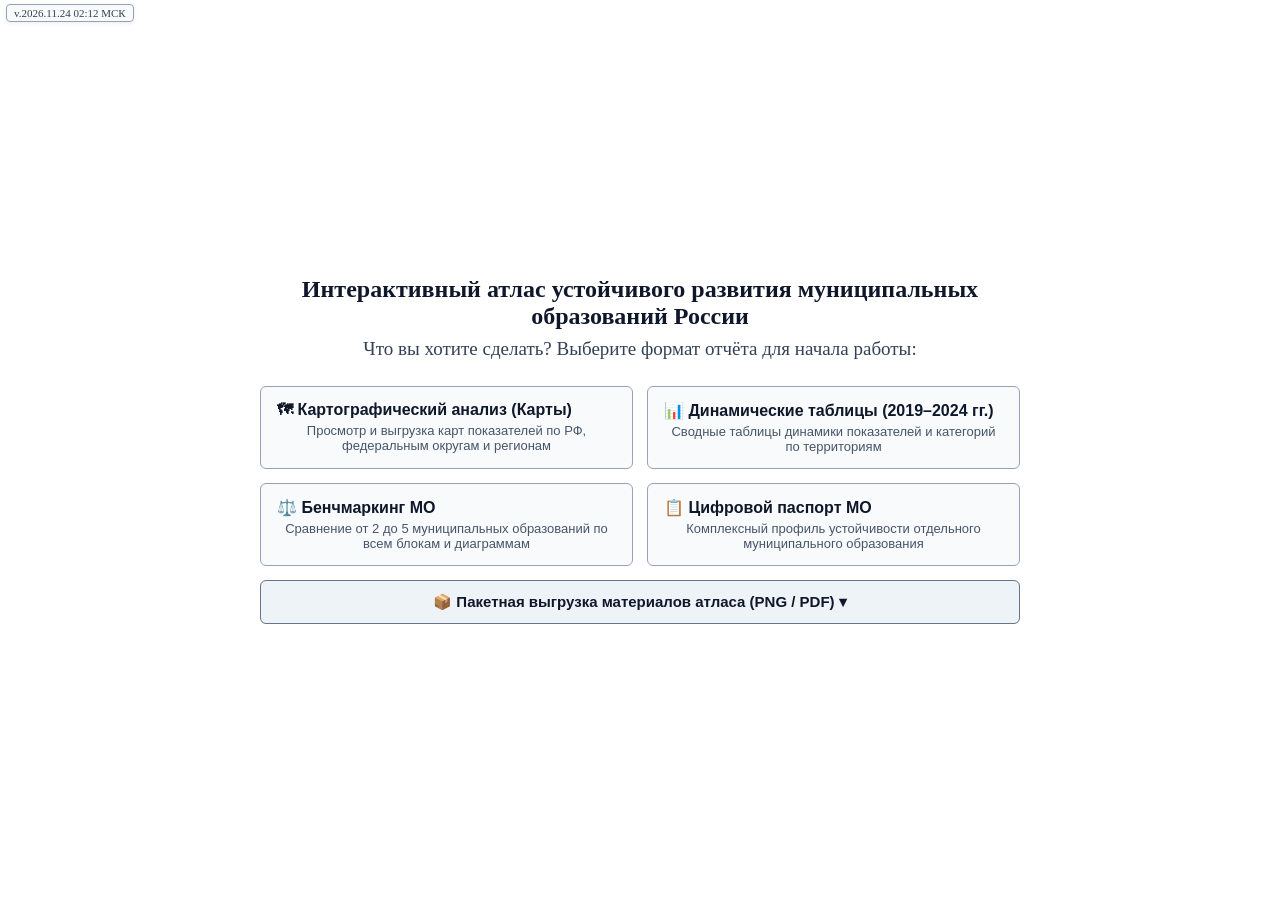
<file: index.html>
<!DOCTYPE html><html lang="ru"><head><meta charset="UTF-8">
<title>Интерактивный атлас устойчивого развития МО России</title>
<script src="plotly.min.js?v=20261123042644"></script>


<script id="atlas-print-js">
window.addEventListener("beforeprint", () => {
  document.querySelectorAll(".bench-view, .tbl-wrap, .pass-view").forEach(el => { el.scrollTop = 0; });
});
</script>

  <link rel="stylesheet" href="atlas.css?v=20261124013955">
</head><body class="welcome-active">
<div id="topLeftBar" style="position:fixed;top:4px;left:6px;z-index:99999;display:flex;align-items:center;gap:6px;font-family:'Times New Roman',serif;">
  <span id="verBadge" style="font-size:11px;color:#334155;background:rgba(248,250,252,0.92);padding:2px 7px;border-radius:4px;border:1px solid #94a3b8;box-shadow:0 1px 4px rgba(0,0,0,0.08);">v.2026.11.24 02:12 МСК</span>
  <button id="btnGoHome" type="button" onclick="returnToWelcome()" style="display:none;height:21px;padding:0 8px;font-family:'Times New Roman',serif;font-size:11.5px;font-weight:bold;color:#0f172a;background:rgba(255,255,255,0.95);border:1px solid #94a3b8;border-radius:4px;cursor:pointer;box-shadow:0 1px 4px rgba(0,0,0,0.08);">🏠 Главная</button>
</div><div class="workspace"><div class="sidebar" id="mainSidebar" style="display:none;">
<select id="selMode"><option value="single">Одиночная карта (срез)</option><option value="table">Таблица динамики МО (2019–2024)</option><option value="bench">Бенчмаркинг</option><option value="passport">Цифровой паспорт МО</option></select>
<select id="selBase"><option value="all">Генеральный срез 2024 (2269 МО)</option><option value="coh">Динамическая когорта (193 МО)</option></select>
<select id="selYear"><option value="2024">2024 г.</option><option value="2023">2023 г.</option><option value="2022">2022 г.</option><option value="2021">2021 г.</option><option value="2020">2020 г.</option><option value="2019">2019 г.</option></select>
<label id="grpFOWrap" style="display:none;align-items:center;gap:6px;font-size:12.5px;padding:3px 6px;background:#f8fafc;border:1px solid #cbd5e1;border-radius:3px;cursor:pointer;"><input type="checkbox" id="chkGroupFO"> Объединять по ФО (ЦФО → ДФО)</label>
<div class="nav-grp"><button type="button" class="btn-nav" id="prevFO">◀</button><select id="selFO"><option value="RF">Российская Федерация</option></select><button type="button" class="btn-nav" id="nextFO">▶</button></div>
<div class="nav-grp"><button type="button" class="btn-nav" id="prevReg">◀</button><select id="selReg"><option value="ALL">Весь округ / РФ</option></select><button type="button" class="btn-nav" id="nextReg">▶</button></div>
<div class="pass-panel" id="passPanel">
<div class="bench-hdr-row"><span class="bench-lbl">Выбор МО для паспорта:</span><button type="button" class="btn-rst" id="pRst">Сбросить</button></div>
<input type="text" id="pCatIn" list="pDlCat" placeholder="🔍 Категория (все)">
<input type="text" id="pFOIn" list="pDlFO" placeholder="🔍 Федеральный округ (все)">
<input type="text" id="pRegIn" list="pDlReg" placeholder="🔍 Регион (все)">
<input type="text" id="pMOIn" list="pDlMO" placeholder="🔍 Название МО (Регион)">
<div style="display:flex;gap:4px;align-items:center;"><button type="button" class="btn-nav" id="prevPYear" disabled title="Предыдущий год">◀</button><select id="pYear" disabled style="flex:1;"><option value="2024">Год паспорта: 2024 г.</option><option value="2023">2023 г.</option><option value="2022">2022 г.</option><option value="2021">2021 г.</option><option value="2020">2020 г.</option><option value="2019">2019 г.</option></select><button type="button" class="btn-nav" id="nextPYear" disabled title="Следующий год">▶</button></div>
<datalist id="pDlCat"></datalist><datalist id="pDlFO"></datalist><datalist id="pDlReg"></datalist><datalist id="pDlMO"></datalist>
</div>
<div class="bench-panel" id="benchPanel">
<div class="bench-hdr-row"><span class="bench-lbl">Выбранные МО (до 5):</span><button type="button" class="btn-rst" id="bRstAll">Сбросить</button></div>
<div class="bench-chips" id="bChips"></div>
<div class="bench-limit-msg" id="bLimitMsg">Достигнуто максимальное количество (5 МО). Удалите одно из МО, чтобы добавить новое.</div>
<div class="bench-box" id="bFilterBox">
<div class="bench-lbl">Подбор МО (поиск по любому полю):</div>
<input type="text" id="bCatIn" autocomplete="off" list="dlCat" placeholder="🔍 Категория (все)">
<input type="text" id="bFOIn" autocomplete="off" list="dlFO" placeholder="🔍 Федеральный округ (все)">
<input type="text" id="bRegIn" autocomplete="off" list="dlReg" placeholder="🔍 Регион (все)">
<input type="text" id="bMOIn" autocomplete="off" list="dlMO" placeholder="🔍 Название МО (Регион)">
</div>
<select id="bBase"><option value="all">Генеральный срез 2024 (2269 МО)</option><option value="coh">Динамическая когорта (193 МО)</option></select>
<div style="display:flex;gap:4px;align-items:center;"><button type="button" class="btn-nav" id="prevBYear" disabled title="Предыдущий год">◀</button><select id="bYear" disabled style="flex:1;"><option value="2024">Год сравнения: 2024 г.</option><option value="2023">2023 г.</option><option value="2022">2022 г.</option><option value="2021">2021 г.</option><option value="2020">2020 г.</option><option value="2019">2019 г.</option></select><button type="button" class="btn-nav" id="nextBYear" disabled title="Следующий год">▶</button></div>
<button type="button" class="btn-main" id="btnBenchRun">Сравнить</button>
<datalist id="dlCat"></datalist><datalist id="dlFO"></datalist><datalist id="dlReg"></datalist><datalist id="dlMO"></datalist>
</div>
<div class="met-box" id="stdMetBox"><div class="side-hdr"><span>Показатели атласа:</span></div><div class="side-nav"><button type="button" id="prevMet">◀ Предыдущий</button><button type="button" id="nextMet">Следующий ▶</button></div><select id="selMetric" size="24"></select></div>
<select id="selScale"><option value="global">Шкала по всей РФ</option><option value="local">Локальная шкала</option></select>
<div class="pal-dd"><button type="button" class="pal-btn" id="palBtn"></button><div class="pal-menu" id="palMenu"></div></div>
<div class="exp-row"><select id="selDpi"><option value="0.24">72 dpi (эскиз)</option><option value="0.32">96 dpi (экран)</option><option value="0.5">150 dpi (превью)</option><option value="1" selected>300 dpi (стандарт)</option><option value="2">600 dpi (печать)</option><option value="4">1200 dpi (высокое)</option><option value="8">2400 dpi (полиграфия)</option></select><button type="button" id="btnOpenBatch" style="flex:1;background:#f1f5f9;font-weight:bold;cursor:pointer;" title="Выбор территорий, показателей и годов галочками">📦 Пакетная выгрузка...</button><select id="selPdfScope" style="display:none;"><option value="fo">РФ + 8 ФО</option><option value="cur_fo">Регионы ФО</option><option value="all">Весь атлас</option></select></div>
<div class="exp-row"><button type="button" class="btn-main" id="btnPng">💾 PNG</button><button type="button" class="btn-main btn-pdf" id="btnPdf">💾 PDF</button></div>
<div class="exp-row"><button type="button" id="btnCtrl1200" onclick="runControl1200DpiPdf()" style="width:100%;height:28px;background:#fef3c7;border:1px solid #d97706;color:#78350f;font-weight:bold;border-radius:3px;cursor:pointer;" title="Контрольный пакет 1200 dpi: все 82 региона, все показатели, таблицы (РФ + 4 ФО + 20 регионов), 40 бенчмарков и 40 паспортов">🧪 Контроль 1200 dpi (PDF)</button></div>
<div style="display:flex;justify-content:space-between;align-items:center;margin-top:3px;"><a href="designer.html?v=20261122221001" target="_blank" style="font-size:11px;color:#0369a1;text-decoration:none;font-weight:bold;">🛠 Отладчик макетов</a></div>
</div><div class="sheet" id="sheetBox" style="position:relative;">

</div></div><script src="atlas_passport.js?v=20261124011300"></script><script src="atlas_bench.js?v=20261123042644"></script><script src="atlas_config.js?v=20261124011300"></script>
<script src="atlas_export_tables.js?v=20261124013703"></script>
<script src="atlas_export_maps.js?v=20261124013703"></script>
<script src="atlas_batch.js?v=20261124013703"></script><script src="atlas_batch_modal.js?v=20261123160209"></script><script src="atlas_welcome.js?v=20261124013955"></script>
<script src="atlas_app.js?v=20261124021250"></script><div class="bm-overlay" id="batchModal">
  <div class="bm-box">
    <div class="bm-hdr"><span>Пакетная выгрузка материалов атласа</span><button type="button" id="btnCloseBatch" style="border:none;background:none;font-size:18px;cursor:pointer;font-weight:bold;">✕</button></div>
    <div class="bm-body">
      <div class="bm-col"><div class="bm-col-hdr"><span id="bmCol1Title">1. Территории</span><label style="font-weight:normal;cursor:pointer;"><input type="checkbox" id="bmAllTerr"> Выбрать все</label></div><div class="bm-list" id="bmTerrList"></div></div>
      <div class="bm-col"><div class="bm-col-hdr"><span id="bmCol2Title">2. Показатели и блоки</span><label style="font-weight:normal;cursor:pointer;"><input type="checkbox" id="bmAllMet"> Выбрать все</label></div><div class="bm-list" id="bmMetList"></div></div>
      <div class="bm-col"><div class="bm-col-hdr"><span>3. Период (годы)</span><label style="font-weight:normal;cursor:pointer;"><input type="checkbox" id="bmAllYr"> Все</label></div><div class="bm-list" id="bmYrList"></div></div>
    </div>
    <div class="bm-foot">
      <div><div id="bmSummary" style="font-size:12.5px;color:#334155;font-weight:bold;">Выбрано листов: 0</div><label id="bmMergeWrap" style="display:none;align-items:center;gap:5px;font-size:12px;color:#0f172a;cursor:pointer;"><input type="checkbox" id="bmMergeTbl" checked> Объединить выбранные территории в один файл (одну таблицу)</label></div>
      <div style="display:flex;gap:8px;">
        <label style="display:inline-flex;align-items:center;gap:5px;font-size:12.5px;font-weight:bold;color:#1e293b;background:#f8fafc;border:1px solid #94a3b8;border-radius:4px;padding:0 8px;height:30px;">
        <span>Разрешение:</span>
        <select id="bmDpi" style="border:none;background:transparent;font-family:inherit;font-size:12.5px;font-weight:bold;color:#0f172a;outline:none;cursor:pointer;"><option value="0.24">72 dpi (эскиз)</option><option value="0.32">96 dpi (экран)</option><option value="0.5">150 dpi (превью)</option><option value="1" selected>300 dpi (стандарт)</option><option value="2">600 dpi (печать)</option><option value="4">1200 dpi (высокое)</option><option value="8">2400 dpi (полиграфия)</option></select>
      </label>
      <button type="button" class="btn-main" id="bmRunZip" style="width:170px;">💾 PNG (ZIP-архив)</button>
        <button type="button" class="btn-main btn-pdf" id="bmRunPdf" style="width:170px;">💾 Скачать PDF</button>
      </div>
    </div>
  </div>
</div>
<div id="welcomeOverlay" style="position:fixed;inset:0;z-index:40;background:#ffffff;display:flex;flex-direction:column;align-items:center;justify-content:center;padding:32px;font-family:'Times New Roman',Times,serif;">
  <div style="max-width:760px;width:100%;text-align:center;">
    <div style="font-size:24px;font-weight:bold;color:#0f172a;margin-bottom:8px;">Интерактивный атлас устойчивого развития муниципальных образований России</div>
    <div style="font-size:19px;color:#334155;margin-bottom:26px;">Что вы хотите сделать? Выберите формат отчёта для начала работы:</div>
    <div style="display:grid;grid-template-columns:repeat(2,minmax(0,1fr));gap:14px;text-align:left;">
      <button type="button" onclick="startAtlasMode('map')" style="height:auto;padding:14px 16px;background:#f8fafc;border:1.5px solid #94a3b8;border-radius:6px;cursor:pointer;display:flex;flex-direction:column;gap:4px;">
        <span style="font-size:16px;font-weight:bold;color:#0f172a;">🗺 Картографический анализ (Карты)</span>
        <span style="font-size:13px;color:#475569;font-weight:normal;">Просмотр и выгрузка карт показателей по РФ, федеральным округам и регионам</span>
      </button>
      <button type="button" onclick="startAtlasMode('table')" style="height:auto;padding:14px 16px;background:#f8fafc;border:1.5px solid #94a3b8;border-radius:6px;cursor:pointer;display:flex;flex-direction:column;gap:4px;">
        <span style="font-size:16px;font-weight:bold;color:#0f172a;">📊 Динамические таблицы (2019–2024 гг.)</span>
        <span style="font-size:13px;color:#475569;font-weight:normal;">Сводные таблицы динамики показателей и категорий по территориям</span>
      </button>
      <button type="button" onclick="startAtlasMode('bench')" style="height:auto;padding:14px 16px;background:#f8fafc;border:1.5px solid #94a3b8;border-radius:6px;cursor:pointer;display:flex;flex-direction:column;gap:4px;">
        <span style="font-size:16px;font-weight:bold;color:#0f172a;">⚖️ Бенчмаркинг МО</span>
        <span style="font-size:13px;color:#475569;font-weight:normal;">Сравнение от 2 до 5 муниципальных образований по всем блокам и диаграммам</span>
      </button>
      <button type="button" onclick="startAtlasMode('passport')" style="height:auto;padding:14px 16px;background:#f8fafc;border:1.5px solid #94a3b8;border-radius:6px;cursor:pointer;display:flex;flex-direction:column;gap:4px;">
        <span style="font-size:16px;font-weight:bold;color:#0f172a;">📋 Цифровой паспорт МО</span>
        <span style="font-size:13px;color:#475569;font-weight:normal;">Комплексный профиль устойчивости отдельного муниципального образования</span>
      </button>
    </div>
    <div style="margin-top:14px;">
      <button type="button" onclick="toggleWelcomeBatchCats()" style="width:100%;height:auto;padding:12px 16px;background:#eef3f8;border:1.5px solid #64748b;border-radius:6px;cursor:pointer;font-size:15px;font-weight:bold;color:#0f172a;">
        📦 Пакетная выгрузка материалов атласа (PNG / PDF) ▾
      </button>
      <div id="welcomeBatchSubRow" style="display:none;grid-template-columns:repeat(4,minmax(0,1fr));gap:8px;margin-top:8px;">
        <button type="button" onclick="openBatchFromWelcome('map')" style="height:auto;padding:9px 8px;background:#ffffff;border:1.5px solid #0284c7;border-radius:5px;cursor:pointer;font-size:13px;font-weight:bold;color:#0369a1;">🗺 Пакет карт</button>
        <button type="button" onclick="openBatchFromWelcome('table')" style="height:auto;padding:9px 8px;background:#ffffff;border:1.5px solid #0284c7;border-radius:5px;cursor:pointer;font-size:13px;font-weight:bold;color:#0369a1;">📊 Пакет таблиц</button>
        <button type="button" onclick="openBatchFromWelcome('bench')" style="height:auto;padding:9px 8px;background:#ffffff;border:1.5px solid #0284c7;border-radius:5px;cursor:pointer;font-size:13px;font-weight:bold;color:#0369a1;">⚖️ Пакет бенчмаркинга</button>
        <button type="button" onclick="openBatchFromWelcome('passport')" style="height:auto;padding:9px 8px;background:#ffffff;border:1.5px solid #0284c7;border-radius:5px;cursor:pointer;font-size:13px;font-weight:bold;color:#0369a1;">📋 Пакет паспортов</button>
      </div>
    </div>

    
  </div>
</body></html>
</file>
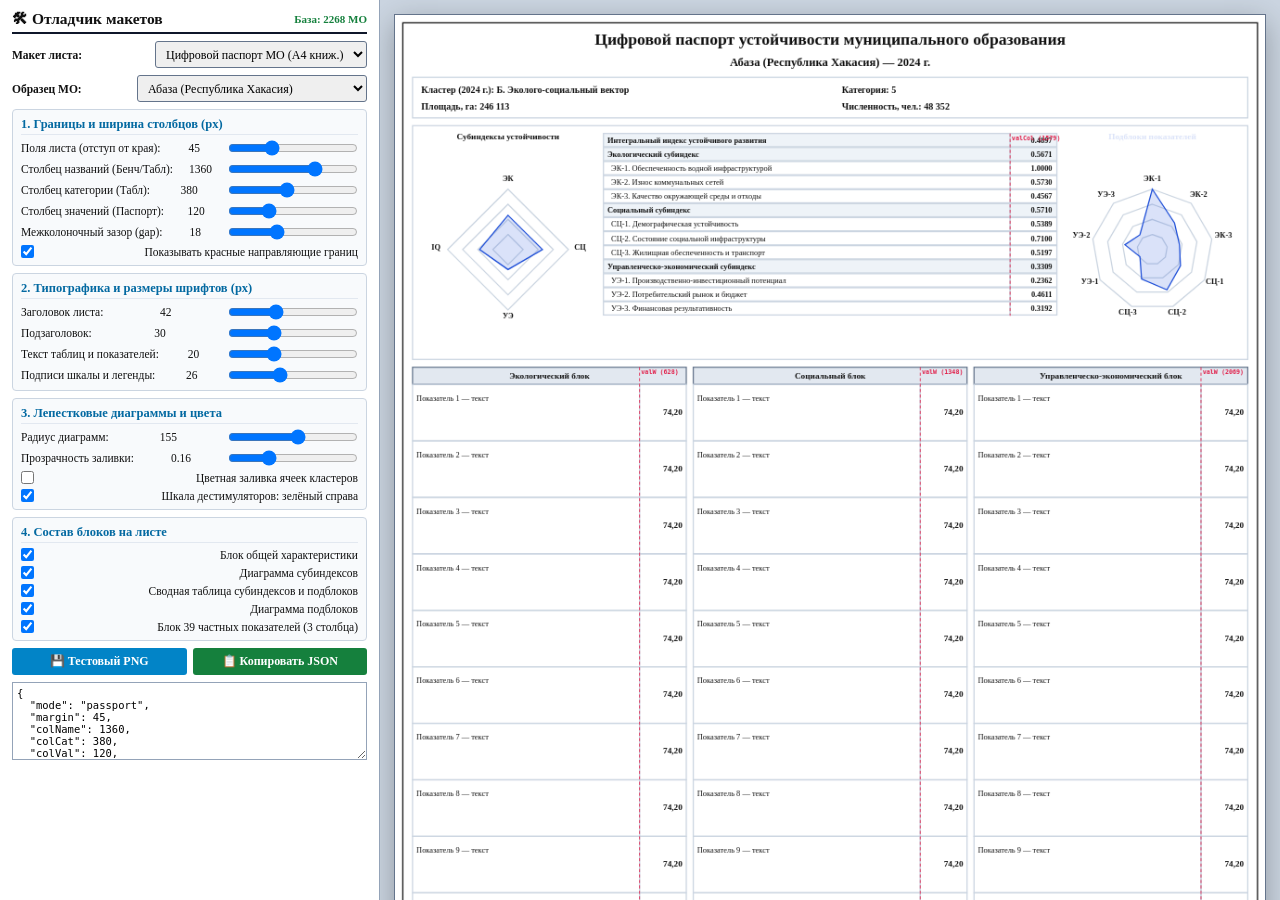
<file: designer.html>
<!DOCTYPE html>
<html lang="ru">
<head>
<meta charset="UTF-8">
<title>Отладчик и конструктор макетов выгрузки Атласа</title>
<style>
*{box-sizing:border-box;margin:0;padding:0}
body{font-family:'Times New Roman',serif;background:#cbd5e1;color:#111;display:flex;height:100vh;overflow:hidden}
.side{width:380px;background:#fff;border-right:1px solid #94a3b8;padding:10px 12px;display:flex;flex-direction:column;gap:7px;overflow-y:auto}
.side h2{font-size:15.5px;border-bottom:2px solid #0f172a;padding-bottom:4px;display:flex;justify-content:space-between;align-items:center}
.grp{border:1px solid #cbd5e1;border-radius:4px;padding:7px 8px;background:#f8fafc;display:flex;flex-direction:column;gap:5px}
.grp-t{font-weight:bold;font-size:12.5px;color:#0369a1;border-bottom:1px solid #e2e8f0;padding-bottom:2px}
label{font-size:11.5px;display:flex;justify-content:space-between;align-items:center;gap:6px}
input[type=range]{width:130px;cursor:pointer}
input[type=number]{width:62px;height:22px;padding:0 4px;font-size:11.5px;border:1px solid #94a3b8;border-radius:2px}
select,button{height:27px;font-family:inherit;font-size:12px;border:1px solid #64748b;border-radius:3px;padding:0 6px}
.btn-p{background:#0284c7;color:#fff;border:none;font-weight:bold;cursor:pointer}
.btn-g{background:#15803d;color:#fff;border:none;font-weight:bold;cursor:pointer}
.main{flex:1;display:flex;flex-direction:column;align-items:center;justify-content:flex-start;padding:14px;overflow:auto;gap:10px}
canvas{background:#fff;box-shadow:0 8px 28px rgba(0,0,0,0.28);max-width:100%;height:auto;border:1px solid #64748b}
textarea{width:100%;height:78px;font-family:monospace;font-size:10.5px;padding:4px;border:1px solid #94a3b8}
</style>
</head>
<body>
<div class="side">
  <h2><span>🛠 Отладчик макетов</span><span id="dStatus" style="font-size:11px;color:#15803d;">Инициализация...</span></h2>
  <label><b>Макет листа:</b>
    <select id="dMode">
      <option value="passport">Цифровой паспорт МО (А4 книж.)</option>
      <option value="bench">Бенчмаркинг МО (А4 книж.)</option>
      <option value="table">Таблица динамики (А4 альб.)</option>
      <option value="map">Карта территории (А4 альб.)</option>
    </select>
  </label>
  <label><b>Образец МО:</b><select id="dSampleMO" style="max-width:230px;"><option value="">Загрузка МО...</option></select></label>

  <div class="grp">
    <div class="grp-t">1. Границы и ширина столбцов (px)</div>
    <label>Поля листа (отступ от края): <span id="vMargin">45</span> <input type="range" id="rMargin" min="20" max="100" step="5" value="45"></label>
    <label>Столбец названий (Бенч/Табл): <span id="vColName">1360</span> <input type="range" id="rColName" min="700" max="1650" step="10" value="1360"></label>
    <label>Столбец категории (Табл): <span id="vColCat">380</span> <input type="range" id="rColCat" min="200" max="600" step="10" value="380"></label>
    <label>Столбец значений (Паспорт): <span id="vColVal">120</span> <input type="range" id="rColVal" min="80" max="220" step="5" value="120"></label>
    <label>Межколоночный зазор (gap): <span id="vGap">18</span> <input type="range" id="rGap" min="0" max="50" step="2" value="18"></label>
    <label><input type="checkbox" id="cShowGuides" checked> Показывать красные направляющие границ</label>
  </div>

  <div class="grp">
    <div class="grp-t">2. Типографика и размеры шрифтов (px)</div>
    <label>Заголовок листа: <span id="vH1">42</span> <input type="range" id="rH1" min="26" max="72" value="42"></label>
    <label>Подзаголовок: <span id="vH2">30</span> <input type="range" id="rH2" min="18" max="54" value="30"></label>
    <label>Текст таблиц и показателей: <span id="vBody">20</span> <input type="range" id="rBody" min="14" max="32" value="20"></label>
    <label>Подписи шкалы и легенды: <span id="vLeg">26</span> <input type="range" id="rLeg" min="16" max="42" value="26"></label>
  </div>

  <div class="grp">
    <div class="grp-t">3. Лепестковые диаграммы и цвета</div>
    <label>Радиус диаграмм: <span id="vRad">155</span> <input type="range" id="rRad" min="90" max="210" step="5" value="155"></label>
    <label>Прозрачность заливки: <span id="vAlpha">0.16</span> <input type="range" id="rAlpha" min="0.04" max="0.45" step="0.02" value="0.16"></label>
    <label><input type="checkbox" id="cClFill"> Цветная заливка ячеек кластеров</label>
    <label><input type="checkbox" id="cInvScale" checked> Шкала дестимуляторов: зелёный справа</label>
  </div>

  <div class="grp">
    <div class="grp-t">4. Состав блоков на листе</div>
    <label><input type="checkbox" id="cMeta" checked> Блок общей характеристики</label>
    <label><input type="checkbox" id="cSubRad" checked> Диаграмма субиндексов</label>
    <label><input type="checkbox" id="cMidTbl" checked> Сводная таблица субиндексов и подблоков</label>
    <label><input type="checkbox" id="cBlkRad" checked> Диаграмма подблоков</label>
    <label><input type="checkbox" id="c39" checked> Блок 39 частных показателей (3 столбца)</label>
  </div>

  <div style="display:flex;gap:6px;">
    <button type="button" class="btn-p" id="btnDlTest" style="flex:1;">💾 Тестовый PNG</button>
    <button type="button" class="btn-g" id="btnCopyCfg" style="flex:1;">📋 Копировать JSON</button>
  </div>
  <textarea id="cfgOut" readonly></textarea>
</div>
<div class="main">
  <canvas id="prevCv" width="938" height="1326"></canvas>
</div>
<script>
let REAL_DATA=null,REAL_MOS=Array.of();
const cv=document.getElementById("prevCv"),ctx=cv.getContext("2d");

async function loadRealAtlasData(){
  try{
    const [rM,rG]=await Promise.all([fetch("metrics_data.json"),fetch("geo_plotly.json")]);
    if(rM.ok)REAL_DATA=await rM.json();
    if(rG.ok){
      const geo=await rG.json(),seen=new Set();
      geo.features.forEach(ft=>{
        const p=ft.properties;if(p._map_status!=="В_выборке"||p._inset||seen.has(p.join_key))return;
        seen.add(p.join_key);REAL_MOS.push({key:p.join_key,lbl:p._lbl||p.name,reg:p.region||"",cat:p.cat||"5"});
      });
      REAL_MOS.sort((a,b)=>a.lbl.localeCompare(b.lbl,"ru"));
      document.getElementById("dSampleMO").innerHTML=REAL_MOS.slice(0,300).map(m=>'<option value="'+m.key+'">'+m.lbl+' ('+m.reg+')</option>').join("");
    }
    document.getElementById("dStatus").textContent="База: "+REAL_MOS.length+" МО";
  }catch(e){document.getElementById("dStatus").textContent="Демо-режим";}
  drawPreview();
}

function getVal(mPat,jk,defV){
  if(!REAL_DATA||!jk)return defV;
  const m=REAL_DATA.metrics.find(x=>x.id===mPat||x.title.includes(mPat));if(!m)return defV;
  const v=REAL_DATA.v2024?.[m.id]?.[jk];return(v!==null&&v!==undefined&&!isNaN(Number(v)))?Number(v):defV;
}

function drawGuide(x,y1,y2,lbl){
  if(!document.getElementById("cShowGuides").checked)return;
  ctx.save();ctx.strokeStyle="#e11d48";ctx.lineWidth=2;ctx.setLineDash(Array.of(8,6));
  ctx.beginPath();ctx.moveTo(x,y1);ctx.lineTo(x,y2);ctx.stroke();
  ctx.fillStyle="#e11d48";ctx.font="bold 16px monospace";ctx.fillText(lbl+" ("+Math.round(x)+")",x+4,y1+18);
  ctx.restore();
}

function drawPreview(){
  const mode=document.getElementById("dMode").value,jk=document.getElementById("dSampleMO").value;
  const mo=REAL_MOS.find(x=>x.key===jk)||{lbl:"Апатиты (МО)",reg:"Мурманская область",cat:"4"};
  const margin=+document.getElementById("rMargin").value,colName=+document.getElementById("rColName").value;
  const colCat=+document.getElementById("rColCat").value,colVal=+document.getElementById("rColVal").value,gap=+document.getElementById("rGap").value;
  const h1=+document.getElementById("rH1").value,h2=+document.getElementById("rH2").value,body=+document.getElementById("rBody").value,leg=+document.getElementById("rLeg").value;
  const rad=+document.getElementById("rRad").value,alpha=+document.getElementById("rAlpha").value;
  const clFill=document.getElementById("cClFill").checked,inv=document.getElementById("cInvScale").checked;

  document.getElementById("vMargin").textContent=margin;document.getElementById("vColName").textContent=colName;
  document.getElementById("vColCat").textContent=colCat;document.getElementById("vColVal").textContent=colVal;document.getElementById("vGap").textContent=gap;
  document.getElementById("vH1").textContent=h1;document.getElementById("vH2").textContent=h2;document.getElementById("vBody").textContent=body;document.getElementById("vLeg").textContent=leg;
  document.getElementById("vRad").textContent=rad;document.getElementById("vAlpha").textContent=alpha;

  const isPort=(mode==="passport"||mode==="bench"),W=isPort?2234:3508,H=isPort?3158:2480;
  cv.width=Math.round(W*0.42);cv.height=Math.round(H*0.42);
  ctx.save();ctx.scale(0.42,0.42);
  ctx.fillStyle="#ffffff";ctx.fillRect(0,0,W,H);ctx.strokeStyle="#111111";ctx.lineWidth=3;ctx.strokeRect(20,20,W-40,H-40);

  ctx.textAlign="center";ctx.fillStyle="#111111";ctx.font="bold "+h1+"px 'Times New Roman'";
  const titles={passport:"Цифровой паспорт устойчивости муниципального образования",bench:"Многокритериальный бенчмаркинг муниципальных образований",table:"Интегральный индекс устойчивого развития муниципальных образований",map:"Доля населенных пунктов, не имеющих водопроводов, % (2024 г.)"};
  ctx.fillText(titles[mode],W/2,76);ctx.font="bold "+h2+"px 'Times New Roman'";
  ctx.fillText(mode==="passport"?(mo.lbl+" ("+mo.reg+") — 2024 г."):"Предпросмотр печатного листа А4",W/2,88+h1);ctx.textAlign="left";

  let y=118+h1;
  const innerW=W-margin*2;
  if(mode==="passport"){
    if(document.getElementById("cMeta").checked){
      ctx.strokeStyle="#cbd5e1";ctx.strokeRect(margin,y,innerW,104);ctx.font="bold "+(body+4)+"px 'Times New Roman'";
      ctx.fillText("Кластер (2024 г.): Б. Эколого-социальный вектор",margin+22,y+40);ctx.fillText("Категория: "+mo.cat,W/2+30,y+40);
      ctx.fillText("Площадь, га: "+Math.round(getVal("Площадь",jk,246113)).toLocaleString("ru-RU"),margin+22,y+84);
      ctx.fillText("Численность, чел.: "+Math.round(getVal("Численность",jk,48352)).toLocaleString("ru-RU"),W/2+30,y+84);y+=124;
    }
    const showSub=document.getElementById("cSubRad").checked,showMid=document.getElementById("cMidTbl").checked,showBlk=document.getElementById("cBlkRad").checked;
    if(showSub||showMid||showBlk){
      const midH=Math.max(rad*2+140,600);ctx.strokeStyle="#cbd5e1";ctx.strokeRect(margin,y,innerW,midH);
      const drawR=(cx,cy,lbls,vals)=>{
        const n=lbls.length;ctx.strokeStyle="#cbd5e1";
        Array.of(0.25,0.5,0.75,1).forEach(lv=>{ctx.beginPath();lbls.forEach((_,i)=>{const a=-Math.PI/2+i*2*Math.PI/n,x=cx+Math.cos(a)*rad*lv,yy=cy+Math.sin(a)*rad*lv;i?ctx.lineTo(x,yy):ctx.moveTo(x,yy);});ctx.closePath();ctx.stroke();});
        lbls.forEach((l,i)=>{const a=-Math.PI/2+i*2*Math.PI/n;ctx.fillStyle="#111";ctx.font="bold "+body+"px 'Times New Roman'";ctx.textAlign="center";ctx.fillText(l,cx+Math.cos(a)*(rad+30),cy+Math.sin(a)*(rad+22));});
        ctx.beginPath();vals.forEach((v,i)=>{const a=-Math.PI/2+i*2*Math.PI/n,x=cx+Math.cos(a)*rad*v,yy=cy+Math.sin(a)*rad*v;i?ctx.lineTo(x,yy):ctx.moveTo(x,yy);});ctx.closePath();ctx.fillStyle="rgba(29,78,216,"+alpha+")";ctx.fill();ctx.strokeStyle="#1d4ed8";ctx.lineWidth=3;ctx.stroke();ctx.textAlign="left";
      };
      const sVals=Array.of(getVal("Индекс ЭК",jk,0.72),getVal("Индекс СЦ",jk,0.61),getVal("Индекс УЭ",jk,0.45),getVal("IQ от max",jk,0.64));
      const bVals=Array.of(getVal("ЭК-Подблок 1",jk,0.7),getVal("ЭК-Подблок 2",jk,0.65),getVal("ЭК-Подблок 3",jk,0.8),getVal("СЦ-Подблок 1",jk,0.55),getVal("СЦ-Подблок 2",jk,0.62),getVal("СЦ-Подблок 3",jk,0.68),getVal("УЭ-Подблок 1",jk,0.42),getVal("УЭ-Подблок 2",jk,0.48),getVal("УЭ-Подблок 3",jk,0.51));
      const sideW=rad*2+180;
      if(showSub){ctx.font="bold "+(body+2)+"px 'Times New Roman'";ctx.textAlign="center";ctx.fillText("Субиндексы устойчивости",margin+sideW/2,y+34);ctx.textAlign="left";drawR(margin+sideW/2,y+midH/2+18,Array.of("ЭК","СЦ","УЭ","IQ"),sVals);}
      if(showBlk){ctx.font="bold "+(body+2)+"px 'Times New Roman'";ctx.textAlign="center";ctx.fillText("Подблоки показателей",W-margin-sideW/2,y+34);ctx.textAlign="left";drawR(W-margin-sideW/2,y+midH/2+18,Array.of("ЭК-1","ЭК-2","ЭК-3","СЦ-1","СЦ-2","СЦ-3","УЭ-1","УЭ-2","УЭ-3"),bVals);}
      if(showMid){
        const tx0=showSub?(margin+sideW):(margin+15),tw=(showBlk?(W-margin-sideW):(W-margin-15))-tx0;
        const rows=Array.of(
          Array.of("Интегральный индекс устойчивого развития",getVal("Интегральный индекс",jk,0.5956).toFixed(4),true),
          Array.of("Экологический субиндекс",sVals.at(0).toFixed(4),true),
          Array.of("  ЭК-1. Обеспеченность водной инфраструктурой",bVals.at(0).toFixed(4),false),
          Array.of("  ЭК-2. Износ коммунальных сетей",bVals.at(1).toFixed(4),false),
          Array.of("  ЭК-3. Качество окружающей среды и отходы",bVals.at(2).toFixed(4),false),
          Array.of("Социальный субиндекс",sVals.at(1).toFixed(4),true),
          Array.of("  СЦ-1. Демографическая устойчивость",bVals.at(3).toFixed(4),false),
          Array.of("  СЦ-2. Состояние социальной инфраструктуры",bVals.at(4).toFixed(4),false),
          Array.of("  СЦ-3. Жилищная обеспеченность и транспорт",bVals.at(5).toFixed(4),false),
          Array.of("Управленческо-экономический субиндекс",sVals.at(2).toFixed(4),true),
          Array.of("  УЭ-1. Производственно-инвестиционный потенциал",bVals.at(6).toFixed(4),false),
          Array.of("  УЭ-2. Потребительский рынок и бюджет",bVals.at(7).toFixed(4),false),
          Array.of("  УЭ-3. Финансовая результативность",bVals.at(8).toFixed(4),false)
        );
        rows.forEach((r,ri)=>{
          const ry=y+20+ri*(body+16);ctx.fillStyle=r.at(2)?"#eef3f8":"#ffffff";ctx.fillRect(tx0,ry,tw,body+14);ctx.strokeStyle="#cbd5e1";ctx.strokeRect(tx0,ry,tw-colVal,body+14);ctx.strokeRect(tx0+tw-colVal,ry,colVal,body+14);
          ctx.fillStyle="#111";ctx.font=(r.at(2)?"bold ":"")+body+"px 'Times New Roman'";ctx.fillText(r.at(0),tx0+10,ry+body+4);
          ctx.font="bold "+body+"px 'Times New Roman'";ctx.textAlign="right";ctx.fillText(r.at(1),tx0+tw-12,ry+body+4);ctx.textAlign="left";
        });
        drawGuide(tx0+tw-colVal,y+20,y+20+rows.length*(body+16),"valCol");
      }
      y+=midH+20;
    }
    if(document.getElementById("c39").checked){
      const cw=(innerW-gap*2)/3;
      Array.of("Экологический блок","Социальный блок","Управленческо-экономический блок").forEach((bt,bi)=>{
        const bx=margin+bi*(cw+gap);ctx.fillStyle="#e2e8f0";ctx.fillRect(bx,y,cw,44);ctx.strokeStyle="#64748b";ctx.strokeRect(bx,y,cw,44);
        ctx.fillStyle="#111";ctx.font="bold "+(body+2)+"px 'Times New Roman'";ctx.textAlign="center";ctx.fillText(bt,bx+cw/2,y+30);ctx.textAlign="left";
        for(let r=0;r<12;r++){const ry=y+44+r*145;if(ry+145>H-40)break;ctx.strokeStyle="#cbd5e1";ctx.strokeRect(bx,ry,cw-colVal,145);ctx.strokeRect(bx+cw-colVal,ry,colVal,145);ctx.font=body+"px 'Times New Roman'";ctx.fillText("Показатель "+(r+1)+" — текст",bx+10,ry+42);ctx.font="bold "+(body+2)+"px 'Times New Roman'";ctx.textAlign="right";ctx.fillText("74,20",bx+cw-10,ry+78);ctx.textAlign="left";}
        drawGuide(bx+cw-colVal,y,H-60,"valW");
      });
    }
  }else if(mode==="bench"){
    const valsW=innerW-colName,cw=valsW/3;
    ctx.strokeStyle="#64748b";ctx.strokeRect(margin,y,colName,76);
    ctx.font="bold "+(body+2)+"px 'Times New Roman'";ctx.fillText("Наименование показателя (ширина: "+colName+" px)",margin+14,y+44);
    Array.of("🔵 "+mo.lbl,"🟥 МО сравнения 2","🟢 МО сравнения 3").forEach((t,i)=>{
      const cx=margin+colName+i*cw;ctx.strokeRect(cx,y,cw,76);ctx.textAlign="center";ctx.fillText(t.slice(0,22),cx+cw/2,y+44);ctx.textAlign="left";
    });
    for(let r=0;r<18;r++){
      const ry=y+76+r*80;if(ry+80>H-170)break;
      ctx.strokeStyle="#cbd5e1";ctx.strokeRect(margin,ry,colName,80);ctx.font=body+"px 'Times New Roman'";
      ctx.fillText(r===0?"Кластер (2024 г.)":"ЭК-0"+r+" — Наименование показателя в колонке "+colName+" px",margin+14,ry+46);
      for(let i=0;i<3;i++){
        const cx=margin+colName+i*cw;ctx.strokeRect(cx,ry,cw,80);
        if(r===0&&clFill){ctx.fillStyle=Array.of("#2563eb","#dc2626","#16a34a").at(i);ctx.fillRect(cx+2,ry+2,cw-4,76);}
        ctx.fillStyle=(r===0&&clFill)?"#ffffff":"#111111";ctx.textAlign="center";ctx.fillText(r===0?"Кластер Б":"42,50",cx+cw/2,ry+46);ctx.textAlign="left";
      }
    }
    drawGuide(margin+colName,y,H-170,"colName");
  }else if(mode==="table"){
    const yrW=(innerW-colName-colCat)/6,hdrs=Array.of("Муниципальное образование","Категория МО","2019","2020","2021","2022","2023","2024");
    const widths=Array.of(colName,colCat,yrW,yrW,yrW,yrW,yrW,yrW);
    let cx=margin;
    hdrs.forEach((ht,i)=>{ctx.fillStyle="#eef3f8";ctx.fillRect(cx,y,widths.at(i),48);ctx.strokeStyle="#64748b";ctx.strokeRect(cx,y,widths.at(i),48);ctx.fillStyle="#111";ctx.font="bold "+body+"px 'Times New Roman'";ctx.textAlign="center";ctx.fillText(ht,cx+widths.at(i)/2,y+32);ctx.textAlign="left";cx+=widths.at(i);});
    for(let r=0;r<18;r++){
      const ry=y+48+r*44;if(ry+44>H-170)break;let rx=margin;
      widths.forEach((w,ci)=>{ctx.strokeStyle="#cbd5e1";ctx.strokeRect(rx,ry,w,44);ctx.font=body+"px 'Times New Roman'";ctx.fillText(ci===0?(mo.lbl+" ("+mo.reg+")"):(ci===1?"Малые":"0,6124"),rx+10,ry+28);rx+=w;});
    }
    drawGuide(margin+colName,y,H-170,"colName");drawGuide(margin+colName+colCat,y,H-170,"colCat");
  }else{
    ctx.strokeStyle="#94a3b8";ctx.strokeRect(margin,y,innerW,H-y-180);
    ctx.font="bold "+(body+8)+"px 'Times New Roman'";ctx.textAlign="center";ctx.fillText("Область карты территории (шрифт подписей: "+leg+" px)",W/2,(H+y-180)/2);ctx.textAlign="left";
  }

  const fy=H-135,grd=ctx.createLinearGradient(W-margin-860,0,W-margin,0);
  grd.addColorStop(0,"#a50026");grd.addColorStop(0.5,"#ffffbf");grd.addColorStop(1,"#006837");
  ctx.fillStyle=grd;ctx.fillRect(W-margin-860,fy,860,30);ctx.strokeStyle="#475569";ctx.strokeRect(W-margin-860,fy,860,30);
  ctx.fillStyle="#111";ctx.font="bold "+leg+"px 'Times New Roman'";
  ctx.fillText(inv?"71,00":"4,50",W-margin-860,fy+64);ctx.textAlign="right";ctx.fillText(inv?"4,50":"71,00",W-margin,fy+64);ctx.textAlign="left";

  ctx.restore();
  document.getElementById("cfgOut").value=JSON.stringify({mode,margin,colName,colCat,colVal,gap,h1,h2,body,leg,rad,alpha,clFill,invScale:inv},null,2);
}

document.querySelectorAll("input,select").forEach(el=>{el.addEventListener("input",drawPreview);el.addEventListener("change",drawPreview);});
document.getElementById("btnCopyCfg").onclick=()=>{const ta=document.getElementById("cfgOut");ta.select();document.execCommand("copy");alert("JSON с параметрами границ и шрифтов скопирован в буфер обмена!");};
document.getElementById("btnDlTest").onclick=()=>{const a=document.createElement("a");a.download="Макет_"+document.getElementById("dMode").value+".png";a.href=cv.toDataURL("image/png");a.click();};
drawPreview();
loadRealAtlasData();
</script>
</body>
</html>
</file>
<file: atlas.css>
/* Единая таблица стилей Интерактивного атласа устойчивого развития МО РФ */

*{box-sizing:border-box}
html,body{height:100%;margin:0;padding:0;overflow:hidden;font-family:"Times New Roman",Georgia,serif;background:#eef1f5;color:#111}
.workspace{display:flex;gap:12px;padding:8px;height:100vh;width:100vw;margin:0;align-items:center;justify-content:center}
.sidebar{width:310px;flex-shrink:0;height:100%;background:#fff;box-shadow:0 2px 12px rgba(0,0,0,0.1);padding:8px;display:flex;flex-direction:column;gap:6px;border-radius:4px}
.sidebar select,.sidebar button{font-family:inherit;font-size:13px;height:29px;padding:2px 8px;border-radius:3px;border:1px solid #94a3b8;background:#fff;color:#111}
.sidebar select{width:100%}
.sidebar select:disabled{background:#e2e8f0;color:#64748b;cursor:not-allowed}
.nav-grp{display:flex;align-items:center;gap:4px;width:100%}
.nav-grp select{flex:1;min-width:0}
.btn-nav{width:30px;flex-shrink:0;background:#f1f5f9;cursor:pointer;font-weight:bold;padding:0}
.btn-nav:hover{background:#e2e8f0}
.met-box{flex:1;min-height:120px;border:1px solid #94a3b8;border-radius:3px;padding:6px;display:flex;flex-direction:column;gap:5px}
.side-hdr{font-weight:bold;font-size:13.5px;display:flex;justify-content:space-between;align-items:center}
.side-nav{display:flex;gap:4px}
.side-nav button{flex:1;height:26px;font-size:12.5px;background:#f1f5f9;cursor:pointer;font-weight:bold}
.side-nav button:hover{background:#e2e8f0}
#selMetric{flex:1;height:auto;min-height:0;width:100%;font-size:12px;border:1px solid #cbd5e1;border-radius:2px;padding:2px}
.pal-dd{position:relative;width:100%}
.pal-btn{width:100%;height:29px;background:#fff;border:1px solid #94a3b8;border-radius:3px;padding:2px 8px;font-family:inherit;font-size:13px;cursor:pointer;display:flex;align-items:center;justify-content:space-between;gap:6px}
.pal-swatch{display:inline-block;width:90px;height:12px;border-radius:2px;border:1px solid #64748b}
.pal-menu{display:none;position:absolute;bottom:100%;left:0;width:100%;background:#fff;color:#111;border:1px solid #94a3b8;border-radius:4px;box-shadow:0 -4px 16px rgba(0,0,0,0.18);z-index:999;margin-bottom:2px}
.pal-menu.open{display:block}
.pal-opt{padding:4px 8px;cursor:pointer;display:flex;align-items:center;justify-content:space-between;font-size:12.5px}
.pal-opt:hover{background:#e2e8f0}
.btn-main{width:100%;background:#0284c7 !important;color:#fff !important;border:none !important;cursor:pointer;font-weight:bold}
.btn-main:hover{background:#0369a1 !important}
.btn-pdf{background:#059669 !important}
.btn-pdf:hover{background:#047857 !important}
.exp-row{display:flex;gap:4px;width:100%}
.exp-row select:first-child{width:98px;flex-shrink:0}
.exp-row select:last-child{flex:1;min-width:0}
.sheet{height:100%;max-width:calc(100vw - 336px);aspect-ratio:297/210;}.sheet.portrait{aspect-ratio:210/297;background:#fff;box-shadow:0 2px 14px rgba(0,0,0,0.12);padding:10px 16px 12px 16px;display:flex;flex-direction:column;justify-content:space-between;overflow:hidden;border-radius:4px}
.sheet-hdr{text-align:center;flex-shrink:0}
.hdr-met{font-size:16px;font-weight:bold;line-height:1.2;min-height:38px;display:flex;align-items:center;justify-content:center}
.hdr-terr{font-size:15px;font-weight:bold;line-height:1.2;margin-top:1px}
.map-stage,#mapDiv{width:100%;flex:1;min-height:0;overflow:hidden;position:relative}
.mo-side-panel{position:absolute;top:2px;right:0;width:22.2%;height:99%;background:#fff;padding:3px 5px;overflow-y:auto;font-size:12px;line-height:1.34;z-index:10}
.mo-side-panel.ark{top:67%;height:32.5%}
.mo-side-hdr{font-weight:bold;font-size:13px;margin-bottom:3px;color:#111}
.mo-side-item{cursor:pointer;padding:1px 4px;border-radius:3px;white-space:nowrap;overflow:hidden;text-overflow:ellipsis}
.mo-side-item:hover{background:#e2e8f0;font-weight:bold}
.footer-grid{display:flex;justify-content:space-between;align-items:stretch;gap:36px;margin-top:4px;height:56px;flex-shrink:0}
.leg-box{flex:1;padding:2px 4px;display:grid;grid-auto-flow:column;grid-template-rows:repeat(2,1fr);grid-template-columns:repeat(3,1fr);gap:2px 10px;align-items:center;font-size:12px}
.leg-box.wide{grid-template-columns:repeat(5,1fr)}
.leg-item{display:flex;align-items:center;gap:6px;white-space:nowrap;overflow:hidden;text-overflow:ellipsis}
.cbar-box{width:500px;flex-shrink:0;display:flex;flex-direction:column;justify-content:center}
.cbar-strip{height:18px;border:1px solid #475569;width:100%}
.cbar-ticks{display:flex;justify-content:space-between;font-size:11.5px;margin-top:3px;padding:0 12px;font-weight:bold}
.tbl-wrap{flex:1;min-height:0;width:100%;overflow:auto;border:1px solid #cbd5e1;background:#fff}
.sticky-hdr{position:sticky;top:0;z-index:20;background:#fff;text-align:center;font-size:16px;font-weight:bold;padding:6px 8px;border-bottom:1px solid #9eb0c2}
table.dyn-tbl{width:100%;table-layout:fixed;border-collapse:separate;border-spacing:0;font-size:12.5px}
table.dyn-tbl th{position:sticky;top:33px;z-index:15;background:#eef3f8;border-bottom:1px solid #9eb0c2;border-right:1px solid #9eb0c2;padding:6px 4px;text-align:center}
table.dyn-tbl td{border-bottom:1px solid #cbd5e1;border-right:1px solid #cbd5e1;padding:4px 6px;text-align:center;vertical-align:middle}
table.dyn-tbl td.mo-name{text-align:left}

.bench-panel{display:none;flex-direction:column;gap:4px;flex:1;overflow-y:auto;padding-right:2px}
.bench-panel input{width:100%;height:27px;padding:2px 7px;border:1px solid #94a3b8;border-radius:3px;font-family:inherit;font-size:12px}
.bench-hdr-row{display:flex;justify-content:space-between;align-items:center;margin-top:2px}
.bench-lbl{font-size:11.5px;color:#334155;font-weight:bold}
.btn-rst{height:20px !important;padding:0 6px !important;font-size:10.5px !important;background:#f1f5f9 !important;color:#475569 !important;border:1px solid #cbd5e1 !important;cursor:pointer}
.btn-rst:hover{background:#e2e8f0 !important;color:#111 !important}
.bench-or{text-align:center;font-size:10.5px;color:#64748b}
.bench-box{border:1px solid #cbd5e1;border-radius:3px;padding:5px;background:#f8fafc;display:flex;flex-direction:column;gap:4px}
.bench-chips{display:flex;flex-direction:column;gap:3px;height:150px;min-height:150px;max-height:150px;overflow:hidden;border:1px solid #cbd5e1;border-radius:3px;padding:4px;background:#f8fafc}
.bench-chip{display:flex;align-items:center;justify-content:space-between;gap:4px;height:25px;background:#fff;border:1px solid #cbd5e1;border-radius:3px;padding:0 5px;font-size:11px}.bench-chip span{overflow:hidden;text-overflow:ellipsis;white-space:nowrap}
.bench-chip button{height:17px;width:17px;padding:0;border:none;background:#fee2e2;color:#b91c1c;border-radius:2px;cursor:pointer;font-weight:bold}
.bench-view{width:100%;height:100%;overflow-y:auto;padding:0 8px 12px 8px;position:relative}
.bench-sticky-top{position:sticky;top:0;z-index:30;background:#fff;padding:6px 0 6px 0;border-bottom:2px solid #cbd5e1}
.bench-hdr-grid{display:grid;grid-auto-flow:column;grid-template-rows:1fr;grid-template-columns:repeat(5,1fr);gap:4px 8px;border:1px solid #cbd5e1;border-radius:4px;padding:6px 8px;background:#f8fafc}
.bench-mo-row{display:flex;align-items:center;gap:4px;font-size:11.5px;font-weight:bold;min-width:0}
.bench-mo-row span{overflow:hidden;text-overflow:ellipsis;white-space:nowrap}
.b-tok-sel{height:22px !important;width:40px !important;flex-shrink:0;padding:0 1px !important;font-size:14px !important;cursor:pointer;background:#fff}
.bench-blk-hdr{background:#e2e8f0;font-weight:bold;font-size:13px;padding:5px 10px;border-radius:3px;margin:10px 0 4px 0}

.bench-met-name{width:45%;font-size:12.5px;line-height:1.3}

.bench-bar{width:100%;height:14px;border:1px solid #475569;border-radius:2px;position:relative}
.bench-grp{position:absolute;top:-22px;bottom:-20px;transform:translateX(-50%);display:flex;flex-direction:column;align-items:center;justify-content:space-between;pointer-events:auto}
.bench-toks-row{display:flex;gap:1px;background:#fff;border:1.5px solid #1e293b;border-radius:10px;padding:1px 4px;box-shadow:0 1px 3px rgba(0,0,0,0.22);font-size:14px;line-height:1;z-index:3}
.bench-stem{width:1.5px;flex:1;background:#1e293b}

.bench-clust-cells{flex:1;display:grid;grid-template-columns:repeat(7,1fr);gap:3px;min-height:48px}
.bench-ccell{border:1px solid #475569;border-radius:3px;padding:3px 2px;display:flex;flex-direction:column;align-items:center;justify-content:flex-start;padding-top:4px;font-size:12.5px;text-align:center;font-weight:bold}
.bench-ccell-toks{display:flex;flex-wrap:wrap;justify-content:center;gap:2px;margin-top:2px}
.bench-ctok{background:#fff;border:1px solid #1e293b;border-radius:50%;width:21px;height:21px;display:inline-flex;align-items:center;justify-content:center;font-size:13px;box-shadow:0 1px 2px rgba(0,0,0,0.25)}
.bench-empty{padding:60px 20px;text-align:center;color:#475569;font-size:16px}

.bench-limit-msg{visibility:hidden;height:30px;background:#fef3c7;color:#92400e;border:1px solid #f59e0b;border-radius:3px;padding:2px 6px;font-size:10.5px;line-height:1.2;font-weight:bold;display:flex;align-items:center}
.bench-row{display:flex;align-items:center;gap:14px;padding:14px 6px 14px 6px;border-bottom:1px solid #e2e8f0}
.bench-scale-wrap{flex:1;position:relative;height:64px;display:flex;align-items:center}
.bench-vals-row{display:flex;flex-direction:column;align-items:center;background:rgba(255,255,255,0.96);border:1px solid #cbd5e1;border-radius:2px;padding:1px 3px;font-size:10px;line-height:1.15;font-weight:bold;white-space:nowrap;color:#111;z-index:2}

.pass-panel{display:none;flex-direction:column;gap:5px;flex:1;overflow-y:auto}
.pass-panel input{width:100%;height:28px;padding:2px 7px;border:1px solid #94a3b8;border-radius:3px;font-family:inherit;font-size:12px}
.pass-view{width:100%;height:100%;overflow-y:auto;padding:8px 12px;display:flex;flex-direction:column;justify-content:space-between;gap:6px;font-size:11.5px}
.pass-top{display:flex;gap:12px;align-items:stretch}
.pass-coat{width:84px;flex-shrink:0;border:1.5px solid #475569;border-radius:3px;display:flex;align-items:center;justify-content:center;text-align:center;font-size:10.5px;color:#475569;padding:4px;background:#f8fafc}
.pass-intro{flex:1}
.pass-title{font-size:16.5px;font-weight:bold;text-align:center;line-height:1.15}
.pass-sub{font-size:13.5px;font-weight:bold;text-align:center;color:#0f172a;margin:2px 0 3px 0}
.pass-desc{font-size:10.5px;font-style:italic;color:#334155;line-height:1.2;text-align:justify}
.pass-meta-grid{display:grid;grid-template-columns:1fr 1fr;gap:2px 14px;border-top:1px solid #cbd5e1;border-bottom:1px solid #cbd5e1;padding:4px 4px}
.pass-mrow{display:flex;justify-content:space-between;align-items:center;padding:1px 6px}
.pass-sec{display:flex;gap:12px;align-items:center;border:1px solid #e2e8f0;border-radius:4px;padding:4px 8px;background:#fafbfc}
.pass-radar-box{width:230px;flex-shrink:0;display:flex;flex-direction:column;align-items:center;justify-content:center}
.pass-idx-box{flex:1;display:flex;flex-direction:column;gap:2px}
.pass-irow{display:flex;justify-content:space-between;padding:2px 6px;border-bottom:1px dotted #cbd5e1}
.pass-irow.main{font-size:12.5px;font-weight:bold;background:#e2e8f0;border-radius:2px}
.pass-irow.sub{font-size:11.5px;font-weight:bold;background:#f1f5f9}
.pass-irow.blk{font-size:11px;padding-left:12px}
.pass-bot{display:grid;grid-template-columns:1fr;gap:10px;border-top:1.5px solid #94a3b8;padding-top:6px}
.pass-col-hdr{font-weight:bold;font-size:11.5px;text-align:center;background:#eef3f8;padding:3px;border-radius:2px;margin-bottom:2px}
.pass-crow{display:flex;justify-content:space-between;align-items:baseline;gap:4px;font-size:10px;line-height:1.15;padding:2px 3px;border-bottom:1px dotted #e2e8f0}
.pass-crow span:first-child{flex:1;min-width:0}
.pass-crow b:last-child{width:52px;flex-shrink:0;text-align:right;border-left:1px solid #e2e8f0;padding-left:3px}
.bench-cat-cells{flex:1;display:grid;grid-template-columns:repeat(5,1fr);gap:4px;min-height:54px}
.bench-catcell{border:1.5px solid #475569;border-radius:3px;padding:4px 2px;background:#f8fafc;display:flex;flex-direction:column;align-items:center;justify-content:flex-start;gap:2px;font-size:10px;text-align:center;line-height:1.1}
.bench-cat-ico{font-size:18px;line-height:1}
.bm-overlay{display:none;position:fixed;inset:0;background:rgba(15,23,42,0.55);z-index:9999;align-items:center;justify-content:center;padding:16px}
.bm-overlay.open{display:flex}
.bm-box{background:#fff;width:960px;max-width:96vw;max-height:90vh;border-radius:6px;box-shadow:0 12px 32px rgba(0,0,0,0.28);display:flex;flex-direction:column;overflow:hidden;border:1px solid #64748b}
.bm-hdr{display:flex;justify-content:space-between;align-items:center;padding:10px 14px;background:#eef3f8;border-bottom:1px solid #cbd5e1;font-weight:bold;font-size:15px}
.bm-body{display:grid;grid-template-columns:1.15fr 1.15fr 0.65fr;gap:10px;padding:12px;overflow-y:auto;flex:1}
.bm-col{border:1px solid #cbd5e1;border-radius:4px;display:flex;flex-direction:column;min-height:320px;max-height:62vh;overflow:hidden}
.bm-col-hdr{padding:6px 8px;background:#f8fafc;border-bottom:1px solid #cbd5e1;font-weight:bold;font-size:12.5px;display:flex;justify-content:space-between;align-items:center}
.bm-list{padding:6px 8px;overflow-y:auto;flex:1;display:flex;flex-direction:column;gap:3px;font-size:12px}
.bm-grp{font-weight:bold;background:#f1f5f9;padding:3px 5px;border-radius:2px;margin-top:4px;display:flex;align-items:center;gap:5px}
.bm-item{display:flex;align-items:flex-start;gap:5px;padding-left:10px;cursor:pointer;line-height:1.25}
.bm-foot{padding:10px 14px;background:#f8fafc;border-top:1px solid #cbd5e1;display:flex;justify-content:space-between;align-items:center;gap:10px}

.sheet,.sheet *,.pass-view,.pass-view *,.bench-view,.bench-view *{font-family:"Times New Roman",Times,serif;}

@media print {
  * {
    -webkit-print-color-adjust: exact !important;
    print-color-adjust: exact !important;
  }
  html, body {
    width: 100% !important;
    height: auto !important;
    overflow: visible !important;
    background: #ffffff !important;
    margin: 0 !important;
    padding: 0 !important;
  }
  .sidebar, aside, #batchModal, #welcomeOverlay, #topLeftBar, .modebar, button {
    display: none !important;
  }
  .workspace {
    display: block !important;
    width: 100% !important;
    height: auto !important;
    padding: 0 !important;
    margin: 0 !important;
  }
  .sheet {
    display: block !important;
    width: 100% !important;
    max-width: 100% !important;
    height: auto !important;
    aspect-ratio: auto !important;
    overflow: visible !important;
    box-shadow: none !important;
    border: none !important;
    margin: 0 auto !important;
    padding: 2mm 4mm !important;
  }
  /* Карта: масштабируется строго в ширину 100% печатного листа без ухода вправо, подвал прижат к низу */
  .sheet:has(#mapDiv) {
    display: flex !important;
    flex-direction: column !important;
    justify-content: space-between !important;
    align-items: center !important;
    width: 100% !important;
    max-width: 100% !important;
    height: 95vh !important;
    margin: 0 auto !important;
    overflow: hidden !important;
    page-break-after: avoid !important;
    break-after: avoid !important;
  }
  @media print and (orientation: landscape) {
    .sheet:has(#mapDiv) {
      width: 280mm !important;
      max-width: 100% !important;
      height: 192mm !important;
      margin: 0 auto !important;
    }
    .sheet:has(#mapDiv) .sheet-hdr,
    .sheet:has(#mapDiv) .footer-grid {
      width: 100% !important;
    }
    #mapDiv .plot-container {
      width: auto !important;
      margin: 0 auto !important;
    }
  }
  .sheet:has(#mapDiv) .sheet-hdr {
    width: 100% !important;
    text-align: center !important;
    flex-shrink: 0 !important;
  }
  .map-stage, #mapDiv {
    width: 100% !important;
    max-width: 100% !important;
    flex: 1 1 auto !important;
    min-height: 0 !important;
    display: flex !important;
    justify-content: center !important;
    align-items: center !important;
    overflow: hidden !important;
  }
  #mapDiv .plot-container, #mapDiv .svg-container {
    width: 100% !important;
    max-width: 100% !important;
    margin: 0 auto !important;
  }
  #mapDiv svg.main-svg {
    max-width: 100% !important;
    height: auto !important;
  }
  .sheet:has(#mapDiv) .footer-grid {
    width: 100% !important;
    margin-top: auto !important;
    flex-shrink: 0 !important;
  }
  /* Таблица: подвал с легендой и шкалой прижат к нижнему полю страницы */
  .sheet:has(.tbl-wrap) {
    display: flex !important;
    flex-direction: column !important;
    justify-content: space-between !important;
    min-height: 96vh !important;
  }
  .sheet:has(.tbl-wrap) .tbl-wrap {
    flex: 1 1 auto !important;
    margin-bottom: 10px !important;
  }
  .sheet:has(.tbl-wrap) .footer-grid {
    width: 100% !important;
    margin-top: auto !important;
    flex-shrink: 0 !important;
    break-inside: avoid !important;
    page-break-inside: avoid !important;
  }
  .tbl-wrap, .bench-view, .pass-view {
    display: block !important;
    position: static !important;
    width: 100% !important;
    height: auto !important;
    max-height: none !important;
    overflow: visible !important;
    border: none !important;
    padding: 0 !important;
  }
  .sticky-hdr, .bench-sticky-top, table.dyn-tbl th {
    position: static !important;
  }
  table.dyn-tbl {
    width: 100% !important;
    border-top: 1px solid #9eb0c2 !important;
    border-left: 1px solid #9eb0c2 !important;
    page-break-inside: auto !important;
  }
  table.dyn-tbl thead {
    display: table-header-group !important;
  }
  .pass-bot {
    break-inside: auto !important;
    page-break-inside: auto !important;
    margin-top: 8px !important;
  }
  tr, .bench-row, .pass-crow, .pass-sec {
    break-inside: avoid !important;
    page-break-inside: avoid !important;
  }
}

body.welcome-active { background: #ffffff !important; }
body.welcome-active .workspace { padding: 0 !important; gap: 0 !important; background: #ffffff !important; }
body.welcome-active .sheet {
  width: 100vw !important;
  max-width: 100vw !important;
  height: 100vh !important;
  aspect-ratio: auto !important;
  box-shadow: none !important;
  border-radius: 0 !important;
  padding: 0 !important;
}

#welcomeFactBox,#welcomeFactText{display:none!important;}
</file>
